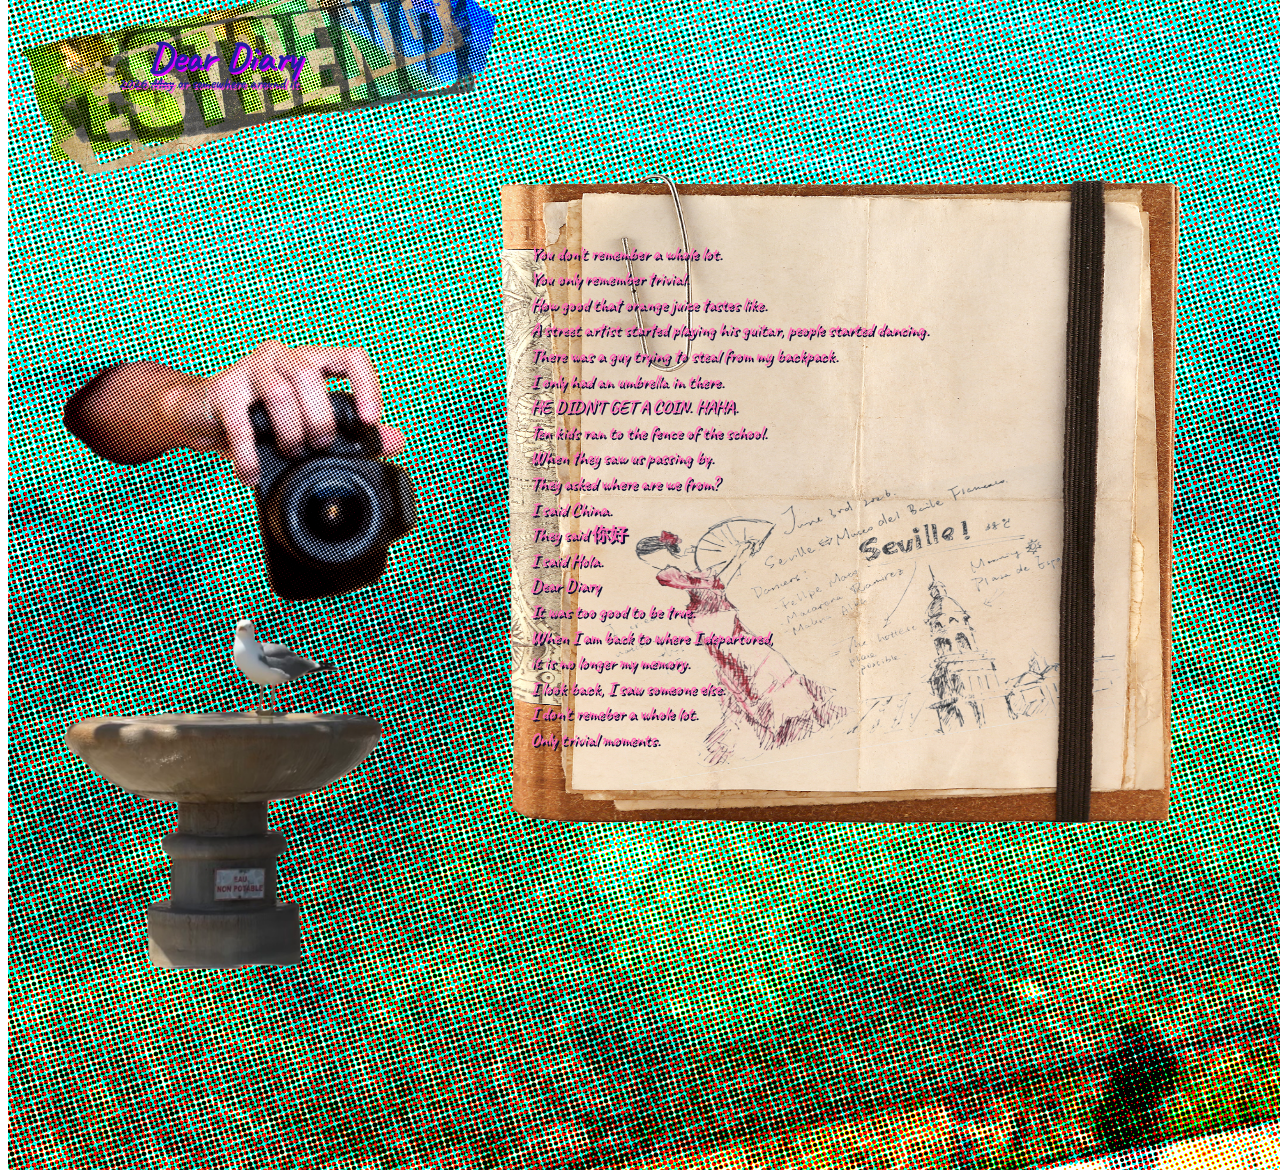
<file: index.html>
<!doctype html>
<html lang="en">
    <head>
        <meta charset="UTF-8" />
        <link rel="stylesheet" type="text/css" href="./style.css" />
        <title>Web 3D Lyra Xiong</title>
    </head>
    <body>
        <div class="TopTexture"></div>
        <h1>Dear Diary</h1>
        <div class="Texture">
            <img src="TextureUnderText.png" width="500px" alt="Texture" />
        </div>
        <h2>2026 <s>May</s> or somewhere around it.</h2>
        <p></p>
        <div class="container">
        <div class="Camera">
            <img class="initial" src="StillCamera.png" width="700px" alt="Initial Image" />
            <img class="hover-image" src="Photos.gif" width="700px" alt="hover Image" />
            <!--<img src="Photos.gif" width="800px" alt="Phototaking" />-->
        </div>
        </div> 
        
        <div class="container">
        <div class="Seagull">
            <img class="initial" src="Seagull.png" width="700px" alt="Initial Image" />
            <img class="hover-image" src="Seagull.gif" width="700px" alt="hover Image" />
            </div>
        </div>
        <br />
        <div class="content">
            <p>You don't remember a whole lot.</p>
            <p>You only remember trivial.</p>
            <p>How good that orange juice tastes like.</p>
            <p>A street artist started playing his guitar, people started dancing.</p>
            <p>There was a guy trying to steal from my backpack.</p>
            <p>I only had an umbrella in there.</p>
            <p>HE DIDN'T GET A COIN. HAHA.</p>

            <p>Ten kids ran to the fence of the school.</p>
            <p>When they saw us passing by.</p>
            <p>They asked where are we from?</p>
            <p>I said China.</p>
            <p>They said 你好</p>
            <p>I said Hola.</p>
            <div class="DearDiary">
                <p>Dear Diary</p>
            </div>
            <p>It was too good to be true.</p>
            <p>When I am back to where I departured,</p>
            <p>it is no longer my memory.</p>
            <p>I look back, I saw someone else.</p>
            <p>I don't remeber a whole lot.</p>
            <p>Only trivial moments.</p>
        
            </div>
        <div class="link"></div>
        <img src="Background.png" alt="backdround img" width="windowWidth" class="fix">
    </body>
</html>
</file>
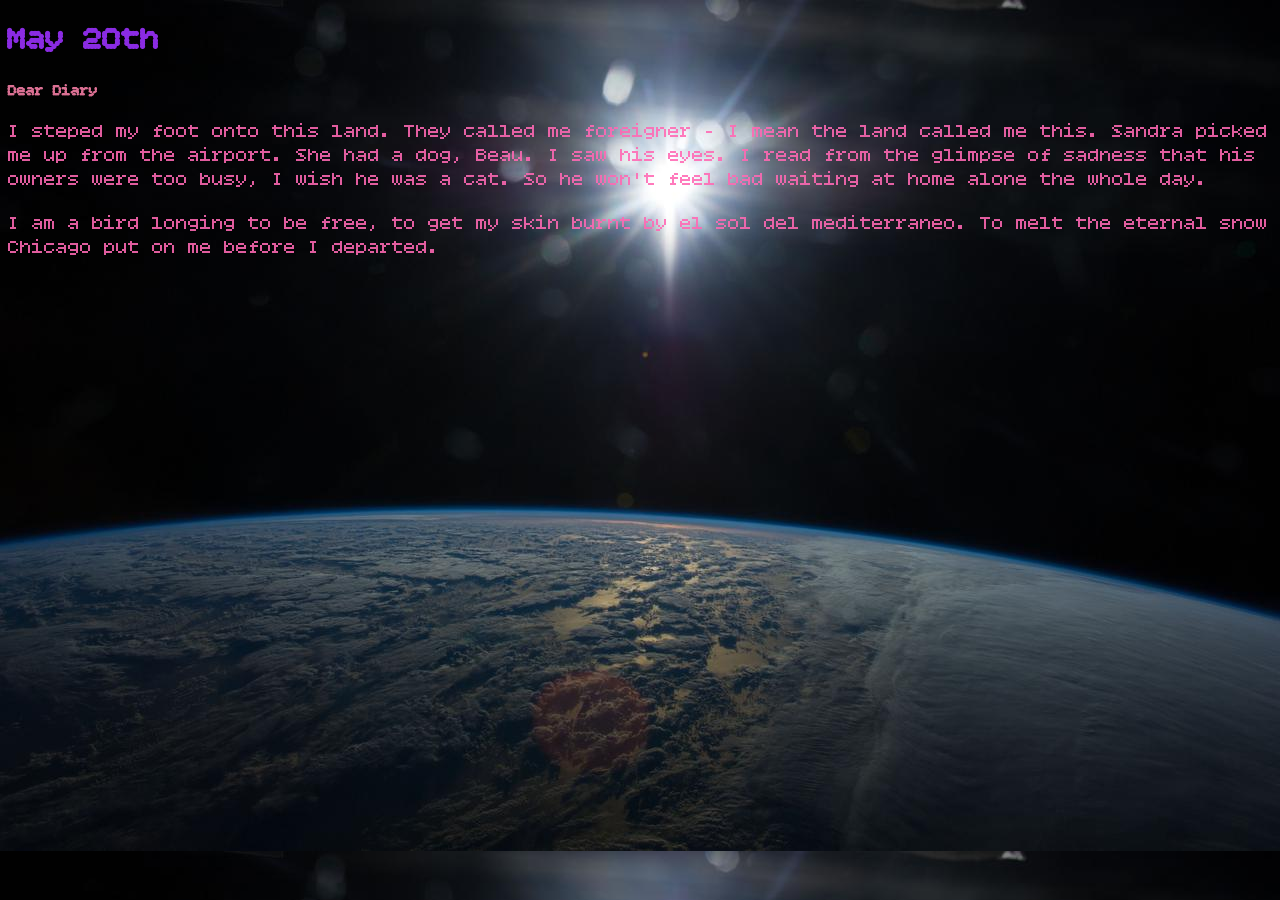
<file: Page1/index.html>
<!doctype html>
<html lang="en">
    <head>
        <meta charset="UTF-8" />
        <link rel="stylesheet" type="text/css" href="./style.css" />
        <title>Web 3D Lyra Xiong</title>
    </head>
    <body>
        <h1>May 20th</h1>
        <h2>Dear Diary</h2>
        <p>
            I steped my foot onto this land. They called me foreigner - I mean the land called me this. Sandra picked me
            up from the airport. She had a dog, Beau. I saw his eyes. I read from the glimpse of sadness that his owners
            were too busy, I wish he was a cat. So he won't feel bad waiting at home alone the whole day.
        </p>
        <p>
            I am a bird longing to be free, to get my skin burnt by el sol del mediterraneo. To melt the eternal snow
            Chicago put on me before I departed.
        </p>
        <br />
        <div class="content"></div>
        <div class="link"></div>
    </body>
</html>
</file>
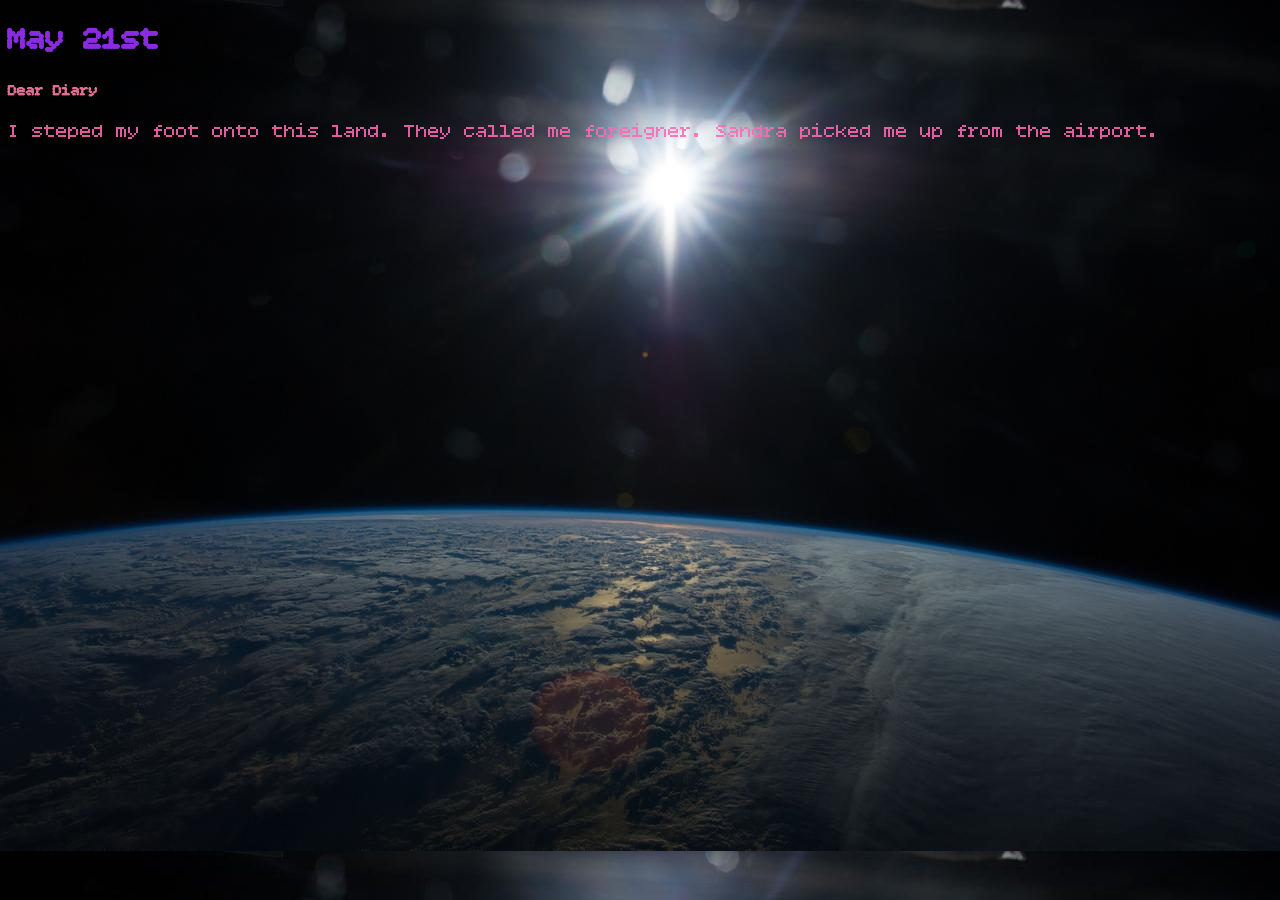
<file: Page2/index.html>
<!doctype html>
<html lang="en">
    <head>
        <meta charset="UTF-8" />
        <link rel="stylesheet" type="text/css" href="./style.css" />
        <title>Web 3D Lyra Xiong</title>
    </head>
    <body>
        <h1>May 21st</h1>
<h2>Dear Diary</h2>
        <p>I steped my foot onto this land. They called me foreigner. Sandra picked me up from the airport.</p>
    
        <br />
        <div class="content">
            
        </div>
        <div class="link">
            
        </div>
    </body>
</html>
</file>
<file: style.css>
@import url('https://fonts.googleapis.com/css2?family=Caveat:wght@400..700&display=swap');
body {
  /*background-image: url(Background.png);*/
  /*background-size: auto;*/
  background-repeat: no-repeat;
  color: blueviolet;
  font-family: "Caveat", cursive;
  font-optical-sizing: auto;
  font-weight: weight;
  font-style: normal;
  /*background-size: cover;*/
  background-position: center top;
}
.fix{
  position: absolute;
  bottom: -30%;
  /*left: 50%;*/
  z-index: -2;
  /*height: 100vh;*/
}

a {
  color: palevioletred;
  position: relative;
  font-size: 30px;
  flex: 30%;
}

h1{
  left: 140px;
  top: 5px;
  font-weight: bold;
   color: #211ea1;
   text-align: left;
   position: relative;
   text-shadow: 2px 2px #dd00ff;
  justify-content: center;
  font-size: 40px;
}

div.Texture{
  position: absolute;
  top: -80px;
  /*left: 0px;*/
  z-index: -1;
}

div.Camera{
  position: absolute;
  top: 80px;
  left: -100px;
}

div.Seagull{
  position: absolute;
  top: 500px;
  left: -100px;
}

h2 {
  left: 110px;
  top: -30px;
  text-align: left;
  position: relative;
  font-size: 15px;
  font-weight: 80px;
  color: #211ea1;
  text-shadow: 2px 2px #ff42de;
}

div.content {
/*background-color:  rgba(16,16,16,0.8);*/
 position: absolute;
  font-weight: bold;
  /*color: black;*/
 font-size: 40px;
 /*align-content: center;*/
 left: 500px;
 right: 100px;
 /*justify-content: center;*/
  background: url("NoteBook.png") center / 100% 100% no-repeat;
  padding: 70px 60px 70px 30px;
  box-sizing: border-box;
}

/*
div.imageBox{
    background-image: url(NoteBook.png);
  position: fx;
  z-index: -1;
  top: -100px;
 right: 100px;
}
*/

.content {
  background: url("YOUR-NOTEBOOK-IMAGE.png") center / 100% 100% no-repeat;
  padding: 70px 60px 70px 100px;
}


div.DearDiary{
  position: relative;
  color: blueviolet;
  align-content: left;
}

.container .hover-image {
    /*
    width: 300px;
    height: 300px;
    */
    display: none;
    /*padding: 20px;*/
}

.container:hover .initial {
    width: 300px;
    height: 300px;
    display: none;
    /*padding: 20px;*/
}

.container:hover .hover-image {
    /*
    width: 300px;
    height: 300px;
    */
    display: block;
    /*padding: 20px;*/
}


/*
div.flex{
   justify-content: center;
  align-content: center;
    display: flex;
  text-align: center;
}
*/

p{
  font-size: 30px;
  color: hotpink;
   text-shadow: 2px 2px #0b0a32;

}

div.bgImg{
  position: fixed;
  z-index: -2;
  opacity: 30%;
  fill: blue;
}

/*
div.content {
  height: 800px;
  aspect-ratio: 975px / 1212px;
  background-size: contain;
  height: 800px;
  padding: 70px 60px 400px 30px;
  column-count: 2;
  column-gap: 10px;
}
*/

.content p {
  
  font-size: 18px;
  line-height: 1.2;
  margin: 0 0 4px;
  break-inside: avoid;
}
</file>
<file: Page1/style.css>
@import url('https://fonts.googleapis.com/css2?family=Bitcount+Single:wght@100..900&display=swap');

body {
  background-image: url(/mainBG.jpg);
  /*background-size: auto;*/
  /*background-repeat: no-repeat;*/
  color: blueviolet;
  font-family: "Bitcount Single", system-ui;
  font-optical-sizing: auto;
  font-style: normal;
  /*background-size: cover;*/
}

a {
  color: palevioletred;
  position: relative;
  font-size: 30px;
  flex: 30%;
}

h1{
   text-align: left;
 position: relative;
  justify-content: center;
}

h2 {
  text-align: left;
  position: relative;
  font-size: 15px;
  color: palevioletred
}

div.content {
background-color:  rgba(16,16,16,0.8);
 padding-left: 20px;
 position: absolute;
 font-size: 25px;
 align-content: center;
 left: 100px;
 right: 100px;
 justify-content: center;
}

div.DearDiary{
  position: relative;
  color: blueviolet;
  align-content: left;
}

div.flex{
   justify-content: center;
  align-content: center;
    display: flex;
  text-align: center;
}

p{
  font-size: 20px;
  color: hotpink;

}

div.bgImg{
  position: fixed;
  z-index: -2;
  opacity: 30%;
  fill: blue;
}
</file>
<file: Page2/style.css>
@import url('https://fonts.googleapis.com/css2?family=Bitcount+Single:wght@100..900&display=swap');

body {
  background-image: url(/mainBG.jpg);
  /*background-size: auto;*/
  /*background-repeat: no-repeat;*/
  color: blueviolet;
  font-family: "Bitcount Single", system-ui;
  font-optical-sizing: auto;
  font-style: normal;
  /*background-size: cover;*/
}

a {
  color: palevioletred;
  position: relative;
  font-size: 30px;
  flex: 30%;
}

h1{
   text-align: left;
 position: relative;
  justify-content: center;
}

h2 {
  text-align: left;
  position: relative;
  font-size: 15px;
  color: palevioletred
}

div.content {
background-color:  rgba(16,16,16,0.8);
 padding-left: 20px;
 position: absolute;
 font-size: 25px;
 align-content: center;
 left: 100px;
 right: 100px;
 justify-content: center;
}

div.DearDiary{
  position: relative;
  color: blueviolet;
  align-content: left;
}

div.flex{
   justify-content: center;
  align-content: center;
    display: flex;
  text-align: center;
}

p{
  font-size: 20px;
  color: hotpink;

}

div.bgImg{
  position: fixed;
  z-index: -2;
  opacity: 30%;
  fill: blue;
}
</file>
